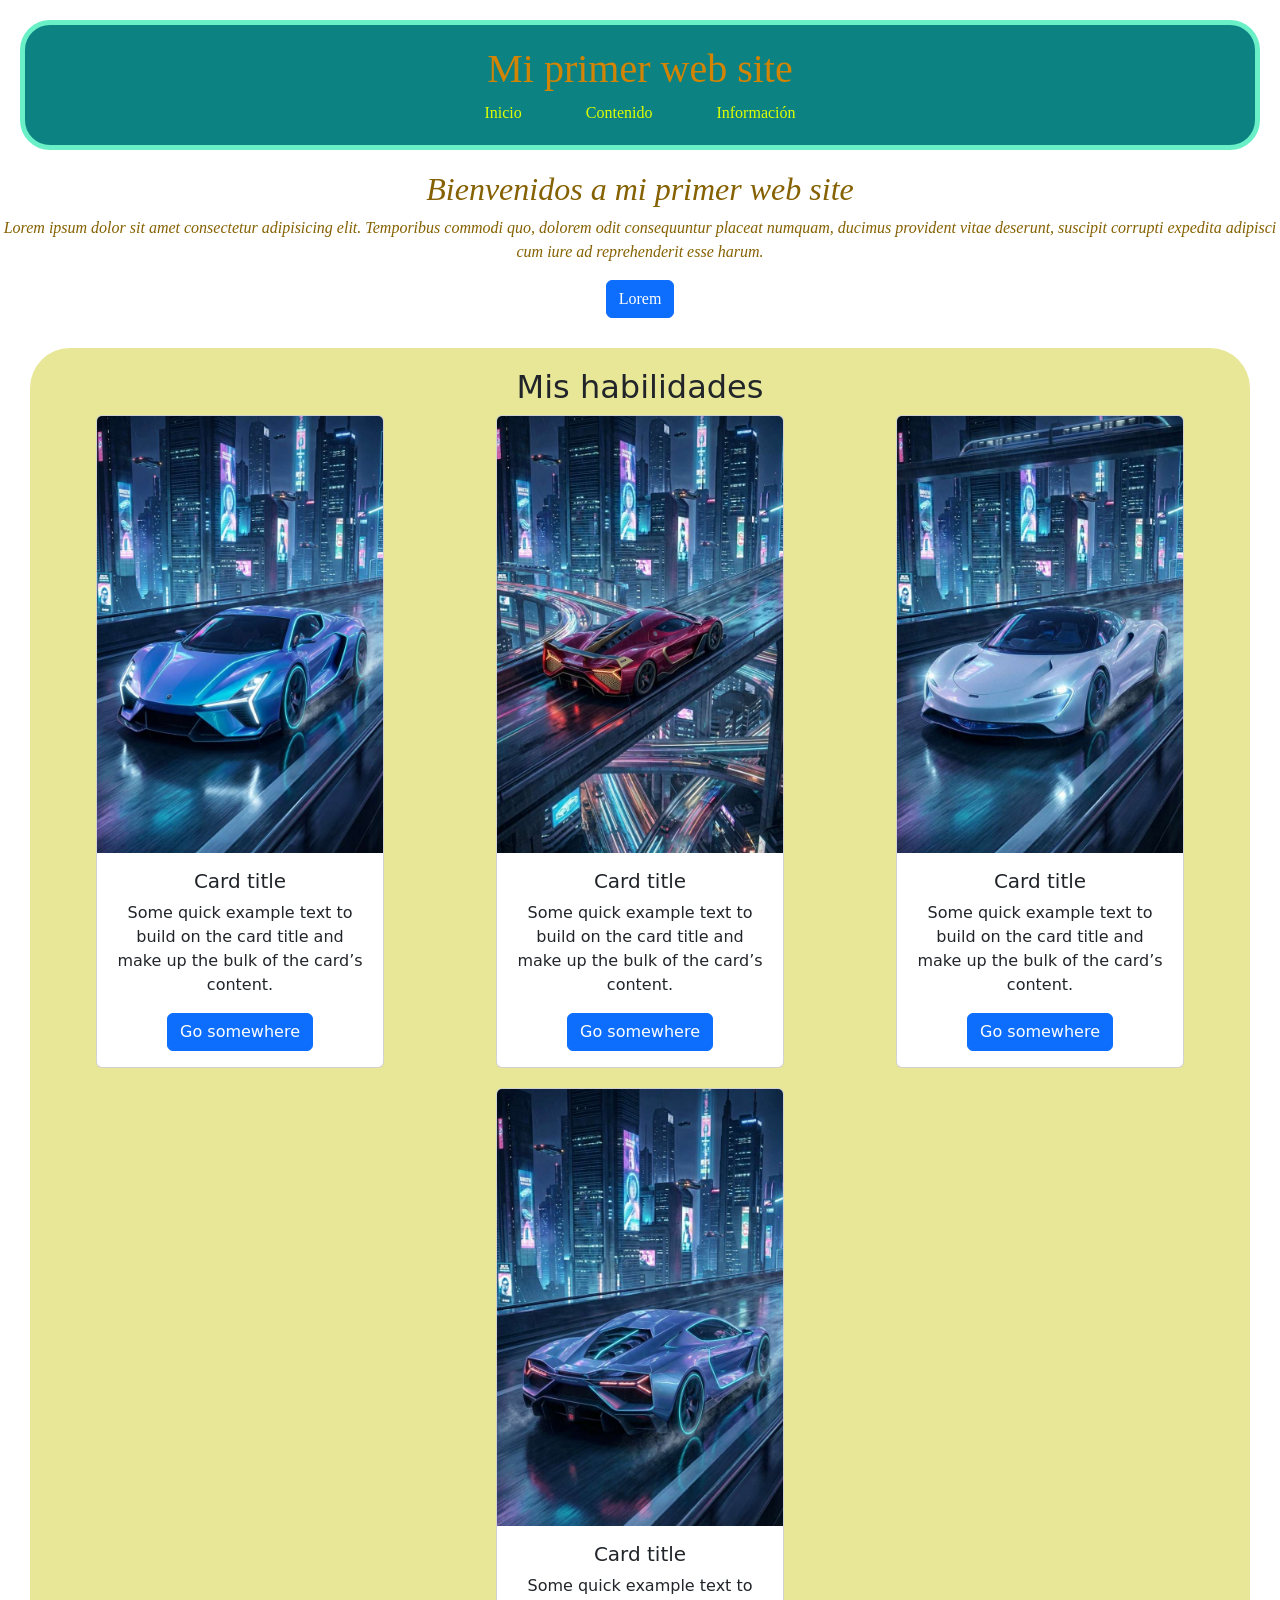
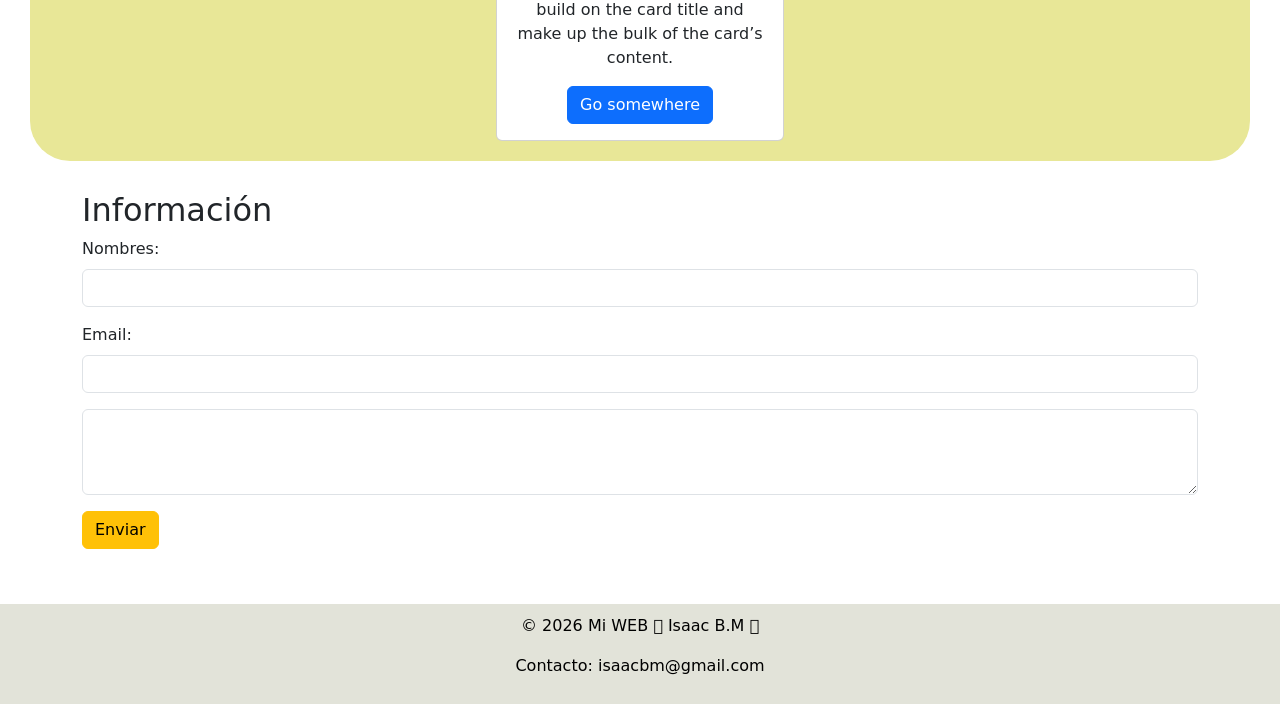
<file: index.html>
<!DOCTYPE html>
<html lang="es">

<head>
    <meta charset="UTF-8">
    <meta name="viewport" content="width=device-width, initial-scale=1.0">
    <link rel="stylesheet" href="css/estilos.css">
    <link href="https://cdn.jsdelivr.net/npm/bootstrap@5.3.8/dist/css/bootstrap.min.css" rel="stylesheet" integrity="sha384-sRIl4kxILFvY47J16cr9ZwB07vP4J8+LH7qKQnuqkuIAvNWLzeN8tE5YBujZqJLB" crossorigin="anonymous">
    <title>Mi web</title>
</head>

<body>
    <header>
        <h1>Mi primer web site</h1>
        <nav>
            <a href="#inicio">Inicio</a>
            <a href="pages/contenedores.html">Contenido</a>
            <a href="#informacion">Información</a>
        </nav>
    </header>
    <main>
        <!-- Inicio -->
        <section class="inicio" id="inicio">
            <h2>Bienvenidos a mi primer web site</h2>
            <p>Lorem ipsum dolor sit amet consectetur adipisicing elit. Temporibus commodi quo, dolorem odit
                consequuntur placeat numquam, ducimus provident vitae deserunt, suscipit corrupti expedita adipisci cum
                iure ad reprehenderit esse harum.</p>
            <button type="button" class="btn btn-primary">Lorem</button>
        </section>

        <!-- Contenido -->
        <section class="main-contenido" id="contenido">
            <h2>Mis habilidades</h2>
            <div class="contenedor-cards">
                <div class="card" style="width: 18rem;">
                    <img src="img/image1.jpg" class="card-img-top" alt="imagen de auto 1">
                    <div class="card-body">
                        <h5 class="card-title">Card title</h5>
                        <p class="card-text">Some quick example text to build on the card title and make up the bulk of the card’s content.</p>
                        <a href="#" class="btn btn-primary">Go somewhere</a>
                    </div>
                </div>
                <div class="card" style="width: 18rem;">
                    <img src="img/image2.jpg" class="card-img-top" alt="imagen de auto 2">
                    <div class="card-body">
                        <h5 class="card-title">Card title</h5>
                        <p class="card-text">Some quick example text to build on the card title and make up the bulk of the card’s content.</p>
                        <a href="#" class="btn btn-primary">Go somewhere</a>
                    </div>
                </div>
                <div class="card" style="width: 18rem;">
                    <img src="img/image3.jpg" class="card-img-top" alt="imagen de auto 3">
                    <div class="card-body">
                        <h5 class="card-title">Card title</h5>
                        <p class="card-text">Some quick example text to build on the card title and make up the bulk of the card’s content.</p>
                        <a href="#" class="btn btn-primary">Go somewhere</a>
                    </div>
                </div>
                <div class="card" style="width: 18rem;">
                    <img src="img/image4.jpg" class="card-img-top" alt="imagen de auto 4">
                    <div class="card-body">
                        <h5 class="card-title">Card title</h5>
                        <p class="card-text">Some quick example text to build on the card title and make up the bulk of the card’s content.</p>
                        <a href="#" class="btn btn-primary">Go somewhere</a>
                    </div>
                </div>
            </div>
        </section>

        <!-- Información -->
        <div class="container-md" id="informacion">
            <h2>Información</h2>
            <form>
                <div class="mb-3">
                    <label class="form-label">Nombres: </label>
                    <input type="text" class="form-control">
                </div>
                <div class="mb-3">
                    <label class="form-label">Email: </label>
                    <input type="email" class="form-control">
                </div>

                <div class="mb-3">
                    <textarea class="form-control" rows="3"></textarea>
                </div>
                
                <button type="button" class="btn btn-warning">Enviar</button>
            </form>
        </div>

        <!-- Usamos un div como reemplazo de la etiqueta footer -->
        <div class="footer">
            <p>&copy; 2026 Mi WEB 𖠌 Isaac B.M 𖠌</p>
            <p>Contacto: isaacbm@gmail.com</p>
        </div>
    </main>
    <script src="https://cdn.jsdelivr.net/npm/bootstrap@5.3.8/dist/js/bootstrap.bundle.min.js" integrity="sha384-FKyoEForCGlyvwx9Hj09JcYn3nv7wiPVlz7YYwJrWVcXK/BmnVDxM+D2scQbITxI" crossorigin="anonymous"></script>
</body>
</html>
</file>
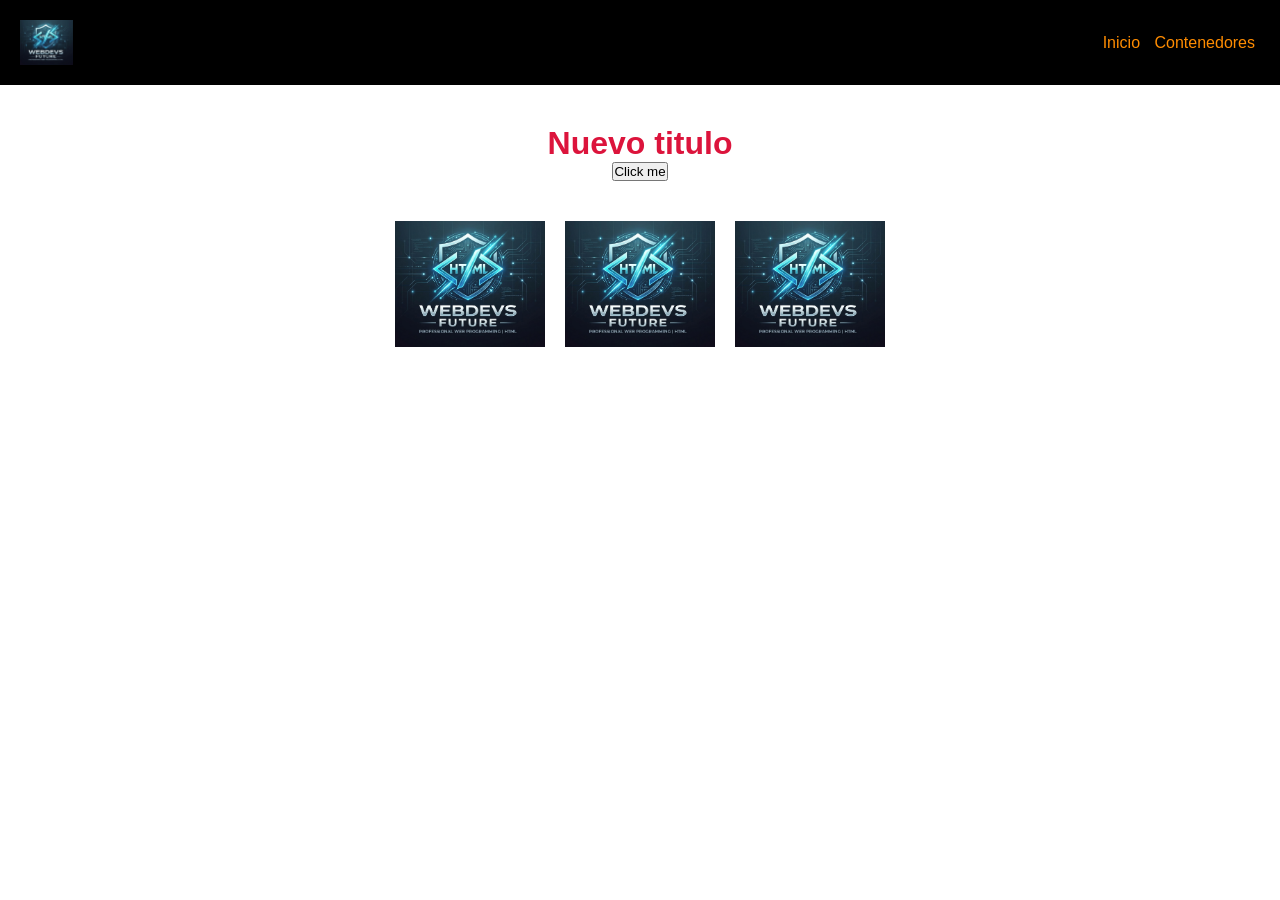
<file: pages/animaciones.html>
<!DOCTYPE html>
<html lang="es">
<head>
    <meta charset="UTF-8">
    <meta name="viewport" content="width=device-width, initial-scale=1.0">
    <link rel="stylesheet" href="../css/animaciones.css">
    <title>Animaciones</title>
</head>
<body>
    <header class="header">
        <nav class="navbar">
            <!-- Logo -->
            <div class="logo">
                <img src="../img/logo.png" alt="Logo">
            </div>
            <!-- Menu -->
            <div class="menu">
                <a href="../index.html">Inicio</a>
                <a href="contenedores.html">Contenedores</a>
            </div>
        </nav>
    </header>
    <main>
        <div class="titulo">
            <h1 id="titulo">Bienvenido a mi página web</h1>
            <button class="boton" id="btn">Click me</button>
        </div>
        <div class="contenedor-img">
            <div class="item-img">
                <img src="../img/logo.png" alt="">
            </div>
            <div class="item-img">
                <img src="../img/logo.png" alt="">
            </div>
            <div class="item-img">
                <img src="../img/logo.png" alt="">
            </div>
        </div>
    </main>
    <script src="../js/script.js"></script>
</body>
</html>
</file>
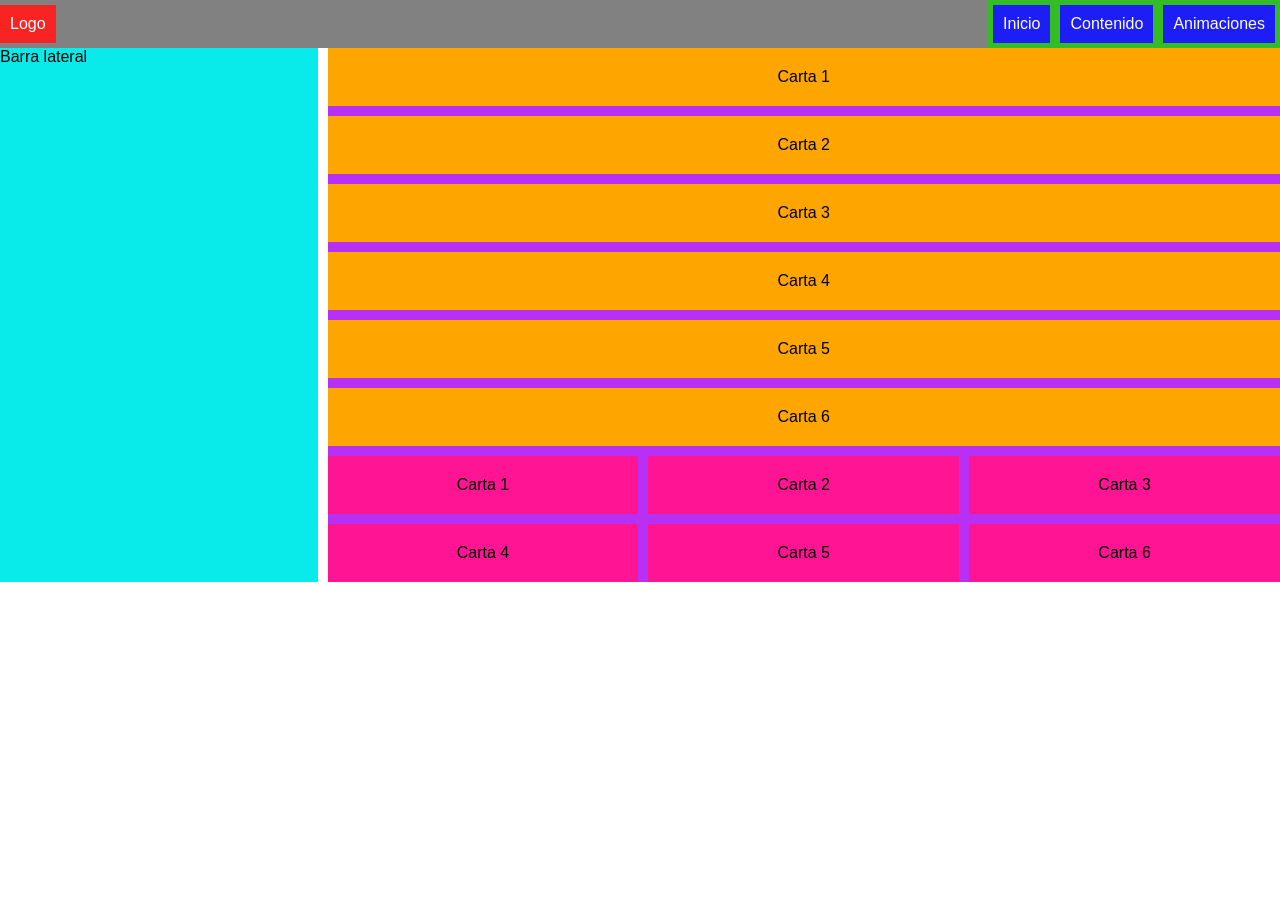
<file: pages/contenedores.html>
<!DOCTYPE html>
<html lang="es">

<head>
    <meta charset="UTF-8">
    <meta name="viewport" content="width=device-width, initial-scale=1.0">
    <link rel="stylesheet" href="../css/estilos2.css">
    <title>Contenedores</title>
</head>

<body>
    <!-- Header se usa para buenas practicas de semantica y SEO -->
    <header class="header">
        <nav class="navbar">
            <!-- Logo -->
            <div class="logo">Logo</div>
            <!-- Menu -->
            <div class="menu">
                <a href="../index.html">Inicio</a>
                <a href="">Contenido</a>
                <a href="animaciones.html">Animaciones</a>
            </div>
        </nav>
    </header>
    <main class="main">
        <!-- contenido lateral -->
        <aside class="sidebar"> Barra lateral </aside>
        <!-- Contenido flex -->
        <section class="contenedor">
            <div class="card"> Carta 1 </div>
            <div class="card"> Carta 2 </div>
            <div class="card"> Carta 3 </div>
            <div class="card"> Carta 4 </div>
            <div class="card"> Carta 5 </div>
            <div class="card"> Carta 6 </div>

            <!-- Contenido grid -->
            <div class="grid">
                <div class="box"> Carta 1 </div>
                <div class="box"> Carta 2 </div>
                <div class="box"> Carta 3 </div>
                <div class="box"> Carta 4 </div>
                <div class="box"> Carta 5 </div>
                <div class="box"> Carta 6 </div>
            </div>
        </section>
    </main>
</body>
</html>
</file>
<file: css/estilos.css>
/*
        Para establecer estilos en una etiqueta/clase/id <- selectores
        selector{
            "propiedades":"valor"
        }
        */
body {
    /*Textos y fuentes */
    font-family: Arial, Helvetica, sans-serif;
    /*color: red;
            font-size: 16px;
            text-align: center;
            font-weight: 800;
            font-style: italic;*/
}

/* Estilo para clase */
.inicio {
    font-family: Cambria, Cochin, Georgia, Times, 'Times New Roman', serif;
    text-align: center;
    font-style: italic;
    color: rgb(134, 97, 1);
}

header {
    /*Cambio de color fondo*/
    background-color: rgb(12, 130, 130);
    /* background: fondo | background-color: cambia color de fondo*/
    color: rgb(210, 132, 5);
    /*color: cambia el color del texto*/
    padding: 20px;
    /* padding: Espacio interno de una etiqueta |
            padding: global
            padding: (top-bottom) (left-right)
            padding: top (left - right) bottom;
            padding: top right bottom left*/
    /* ubicaciones del paddding
                padding-top
                padding-bottom
                padding-left
                padding-right
            */
    border: 5px solid rgb(105, 240, 199);
    /* border: Trabaja con el marco del contenedor/etiqueta  
            border: grosor tipo color;
            tipos de bordes:
            solid - linea continua
            dashed - linea discontinua
            dotted - puntos
            double - 2 lineas
            inset - sombra top
            outset - sombra bottom
            none - sin estilos
            */
    border-radius: 30px;
    /* border-radius: Trabaja con el marco doblando las esquinas*/

    margin: 20px;
    /* margin: espacio existente fuera de la etiqueta*/
    /*
            margin: global
            margin: (top-bottom) (left-right)
            margin: top (left - right) bottom;
            padding: top right bottom left

            ubicaciones del paddding
                margin-top
                margin-bottom
                margin-left
                margin-right
            */
    text-align: center;
    font-family: 'Times New Roman', Times, serif;
}

header nav a {
    color: #ddff00;
    text-decoration: none;
    margin: 30px;
}

/* Estilo para id */
#Habilidades {
    text-align: center;
}
.main-contenido{
    margin: 30px;
    text-align: center;
    background-color: rgb(232, 231, 151);
    padding: 20px;
    border-radius: 40px;
}

.contenedor-cards{
    display: flex;
    flex-wrap: wrap; /* permitir que los elementos bajen a otra fila*/
    gap:20px;
    justify-content: space-around;
}

.footer{
    margin-top: 55px;
    text-align: center;
    background-color: #E2E3D9;
    color: black;
    padding: 10px;
}
</file>
<file: css/animaciones.css>
*{
    margin: 0;
    padding: 0;
    font-family: Arial, Helvetica, sans-serif;
}

nav{
    display: flex;
    justify-content: space-between;
    background-color: #000;
    padding: 20px;
    gap: 20px;
    align-items: center;
}
/*
nav a{
    text-decoration: none;
    color: gray;
    padding: 10px;
    transition: 0.3s; Tiempo de cambio
}

nav a:hover{ hover: permite sobreescribir los estilos/efectos agregados
    color: #fff;
    background: gray;
    border-radius: 30px;
}*/

/* Estilo subrayado*/
nav a{
    text-decoration: none;
    color: darkorange;
    padding: 5px;
    position: relative; /* Te ayuda a ubicar respecto a la posicion original*/
}

nav a::after{
    content: ""; /* content es un atributo fundamental para trabajar con pseudo-elementos*/
    position: absolute; /* ubicar correctamente la linea | absolute: posicionar con su padre (relative)*/
    width: 0; /* ancho de la línea */
    height: 2px; /* altura (ancho) de la línea*/
    background: #fff;
    left: 0; /* Posiciona el origen de la linea hacia la izquierda */
    bottom: 0; /* Corrige la ubicación, generado hacia abajo*/
    transition: 0.3s; /* duracion de efecto */
}

nav a:hover::after{
    width: 100%; /* Permite a la línea completar todo el ancho de la etiqueta a*/
}

.logo img{
    height: 45px;
    display: block;
    transition: transform 0,3s ease; /* propiedad que modifica la clase (img) usando un propiedades/animacion (transform), tiempo de transición y por ultimo velocidad de animacion (ease)*/
}

.logo:hover img{
    transform: scale(1.4);
}

.contenedor-img{
    display: flex;
    gap: 20px;
    justify-content: center;
    margin-top: 20px;
}

.item-img img{
    width: 150px;
    display: block;
    transition: transform 0.3s ease;
}

.item-img:hover img{
    transform: translateY(-10px); /*efecto mov en eje Y*/
    filter: brightness(1.2);
    /*transform: scale(1.2) rotate(10deg);*/
}

.titulo {
    margin: 40px;
    display: flex;
    justify-content: center;
    align-items: center;
    flex-direction: column;
}
.titulo h1{
    color: crimson;
}

.botton{
    border-radius: 5px;
    width: 100px;
    height: 50px;
}
</file>
<file: css/estilos2.css>
/* Estilos globales */
*{
    margin: 0;
    padding: 0;
    box-sizing: border-box;
    font-family: Impact, Haettenschweiler, 'Arial Narrow Bold', sans-serif;
}

.header{
    background-color: #000;
}
/*flex: organizar en fila o columna*/
.navbar{
    display: flex;
    justify-content: space-between;
    align-items: center;
    background-color: #818181;
}
/* Primer version : Separa los contenidos a cada esquina parte superior

    Segunda version : Agrupa al centro los items
.navbar{
    display: flex;
    justify-content: center;
    align-items: center;
    background-color: #818181;
}
    Tercera version : Separa los items con una distancia uniforme
.navbar{
    display: flex;
    justify-content: space-around;
    align-items: center;
    background-color: #818181;
}

    Cuarta version : Los items se agrupan en columna
.navbar{
    display: flex;
    flex-direction: column;
    align-items: center;
    background-color: #818181
}*/

.logo{
    background-color: #f82424;
    color: #fff;
    padding: 10px;
}

.menu{
    display: flex;
    background-color: rgb(52, 188, 37);
}

.menu a{
    background-color: rgb(29, 29, 246);
    margin: 5px;
    padding: 10px;
    text-decoration: none;
    color: #fff;
}

.main{
    display: flex;
    gap: 10px;
}

.contenedor{
    display: flex;
    gap: 10px;
    flex: 3;
    flex-wrap: wrap;
    flex-direction: column;
    background-color: rgb(184, 48, 243);
}

.flex-top{
    display: grid;
    grid-template-columns: repeat(3, 1fr);
    gap: 10px;
}

.card{
    background-color: orange;
    flex: 1; /* flex es una propiedad que permite controlar la ocupación de espacio de los items*/
    padding: 20px;
    text-align: center;
}

.sidebar{
    flex: 1;
    background-color: rgb(9, 235, 235);
    order: -1; /*Mueve a la izquierda el sidebar*/
}

/* Grid: Te permite organizar en filas y columnas (tabla)*/

.grid{
    display: grid;
    grid-template-columns: repeat(3, 1fr); /* fr: fracción del espacio*/
    gap: 10px;
}

.box{
    background-color: deeppink;
    padding: 20px;
    text-align: center;
}

/* @media es una regla de css que te sirve para aplicar estilos segun el tamaño de pantalla*/
@media (max-width: 600px) {
    .navbar{
        flex-direction: column;
    }

    .menu{
        flex-direction: column;
        width: 100%;
    }

    .grid{
        grid-template-columns: 1fr;
    }
}
</file>
